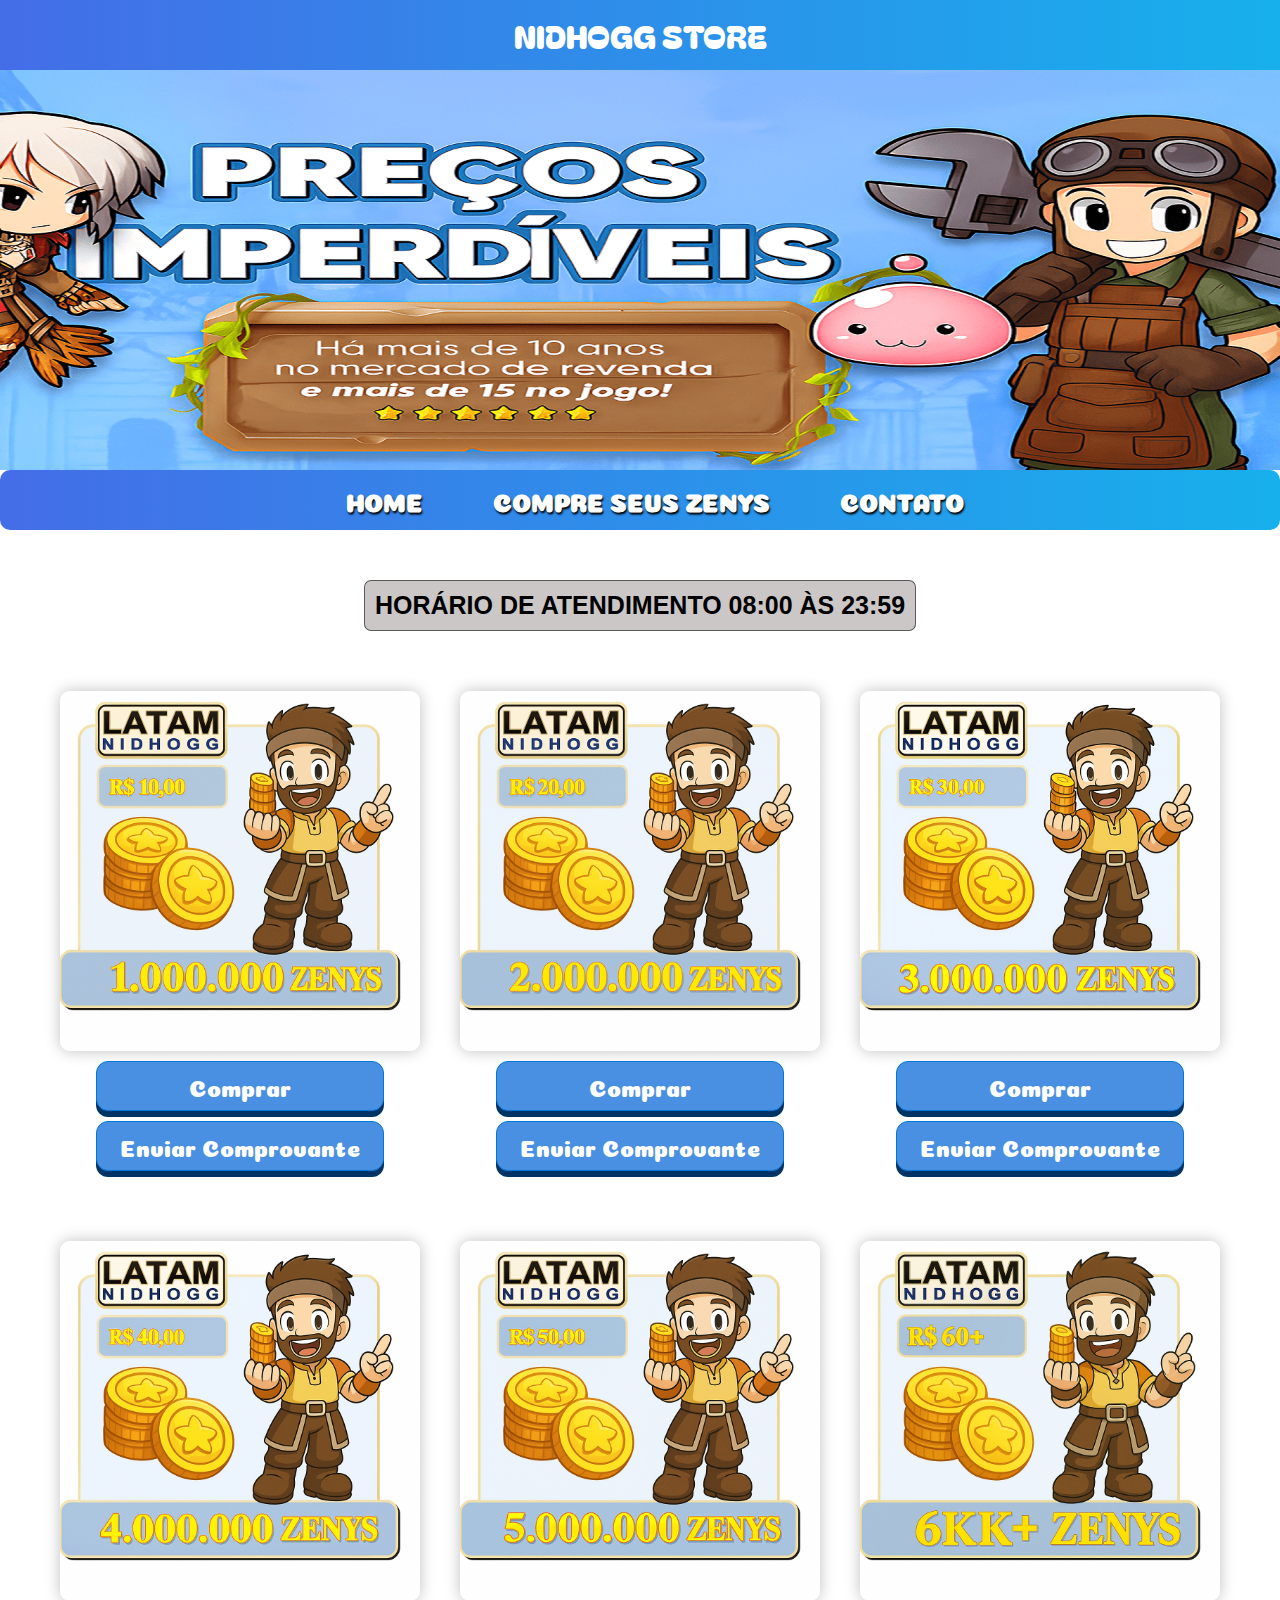
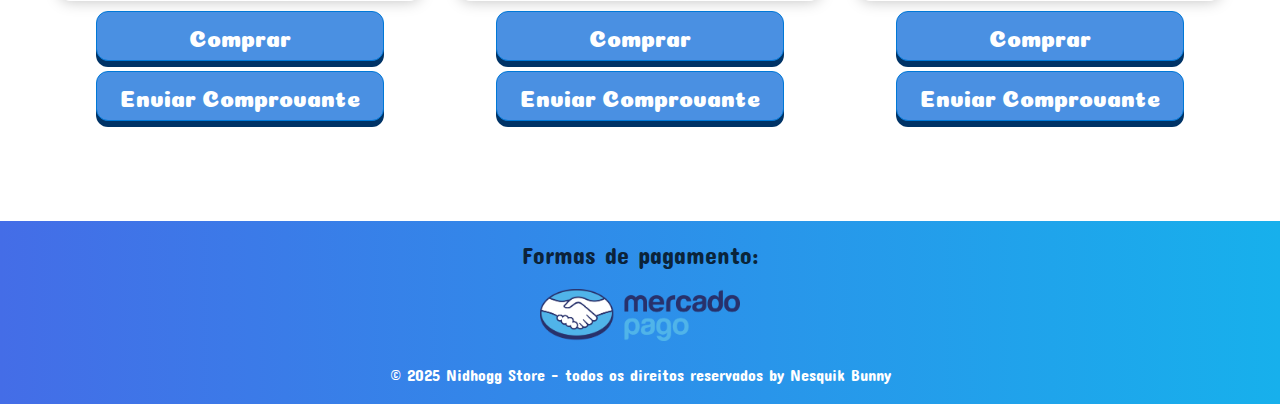
<file: nidhogstore/index.html>
<!doctypehtml><html lang="pt-br"><meta charset="UTF-8"><link href="https://nidhoggstore.netlify.app/"rel="canonical"><meta content="width=device-width,initial-scale=1"name="viewport"><meta content="Venda de Zenys para Ragnarok Latam com entrega rápida e suporte das 8h às 23:59. Compre Zeny com segurança e os melhores preços. Nidhogg Store - confiança garantida."name="description"><meta content="zeny ragnarok, comprar zeny, zeny barato, zeny latam, nidhogg store, loja de zeny, ragnarok online latam, zeny confiável"name="keywords"><title>Nidhogg Store - Loja de Zeny para Ragnarok Online Latam</title><link href="css/styles.css"rel="stylesheet"><link href="img/icon.png"rel="shortcut icon"type="image/x-icon"><link href="https://fonts.googleapis.com"rel="preconnect"><link href="https://fonts.gstatic.com"rel="preconnect"crossorigin><link href="https://fonts.googleapis.com/css2?family=Bagel+Fat+One&family=Coiny&family=Cherry+Bomb+One&family=Concert+One&display=swap"rel="stylesheet"><div class="wrapper"><header><div class="nidhogstore"><div class="texto">NIDHOGG STORE</div></div><div class="banner"><img alt="Banner promocional da Nidhogg Store - venda de Zenys para Ragnarok Online"src="img/banner.png"></div><nav><ul><li><a href="index.html">HOME</a><li><a href="#cards">COMPRE SEUS ZENYS</a><li><a href="https://discord.gg/UQtkH8vG"target="_blank">CONTATO</a></ul></nav></header><main><h1>HORÁRIO DE ATENDIMENTO 08:00 ÀS 23:59</h1><section class="container"><article id="cards"><img alt="Compra de 1kk Zeny para Ragnarok Online Latam, servidor Nidhogg"src="img/1.png"> <a href="https://mpago.la/2LHu2zF"target="_blank">Comprar</a> <a href="https://discord.gg/UQtkH8vG"target="_blank"class="comprovante">Enviar Comprovante</a></article><article><img alt="Compra de 2kk Zeny para Ragnarok Nidhogg Latam com entrega rápida"src="img/2.png"> <a href="https://mpago.la/1AG2BNE"target="_blank">Comprar</a> <a href="https://discord.gg/UQtkH8vG"target="_blank"class="comprovante">Enviar Comprovante</a></article><article><img alt="Pacote de 3kk Zeny para servidor Nidhogg no Ragnarok Latam"src="img/3.png"> <a href="https://mpago.la/1kq5taA"target="_blank">Comprar</a> <a href="https://discord.gg/UQtkH8vG"target="_blank"class="comprovante">Enviar Comprovante</a></article><article><img alt="Comprar 4kk de Zeny com segurança - Ragnarok Nidhogg"src="img/4.png"> <a href="https://mpago.la/1ETSpQX"target="_blank">Comprar</a> <a href="https://discord.gg/UQtkH8vG"target="_blank"class="comprovante">Enviar Comprovante</a></article><article><img alt="Pacote de 5kk Zeny para Ragnarok Latam - Loja Nidhogg Store"src="img/5.png"> <a href="https://mpago.la/1eJfMJ1"target="_blank">Comprar</a> <a href="https://discord.gg/UQtkH8vG"target="_blank"class="comprovante">Enviar Comprovante</a></article><article><img alt="Pacote personalizado de Zenys para Ragnarok Nidhogg - entre em contato"src="img/6.png"> <a href="https://link.mercadopago.com.br/nidhoggstore"target="_blank">Comprar</a> <a href="https://discord.gg/UQtkH8vG"target="_blank"class="comprovante">Enviar Comprovante</a></article></section></main><footer><p>Formas de pagamento:<div class="cards"><img alt="Pagamento via Pix disponível na Nidhogg Store"src="img/pix.png"></div><p id="copy">© 2025 Nidhogg Store - todos os direitos reservados by Nesquik Bunny</footer></div><script type="application/ld+json">{
        "@context": "https://schema.org/",
        "@type": "Store",
        "name": "Nidhogg Store",
        "image": "https://nidhoggstore.netlify.app/img/logo.png",
        "description": "Venda de Zenys para Ragnarok Online com preços acessíveis.",
        "url": "https://nidhoggstore.netlify.app",
        "openingHours": "Mo-Su 08:00-23:59"
    }</script>
</file>
<file: nidhogstore/css/styles.css>
main h1,nav a,nav ul li{padding:10px}main .container article a,nav a{text-decoration:none;color:#fff}footer,header .nidhogstore,header nav{background:linear-gradient(90deg,#446de7 0,#17b0ec 100%)}footer,footer #copy,main{text-align:center}*{padding:0;border:0;margin:0;box-sizing:border-box}body,html{height:100%;scroll-behavior:smooth}header,header .banner,header .banner img{height:auto;width:100%}body,main .container article .buttons{display:flex;flex-direction:column}.wrapper{display:flex;flex-direction:column;min-height:100vh}header .nidhogstore{width:100%;height:70px;color:#fff;display:flex;align-items:center;justify-content:center;font-family:"Bagel Fat One",system-ui;font-size:2rem}header .banner img{display:block;object-fit:cover}header nav{display:flex;align-items:center;justify-content:center;width:100%;height:60px;border-radius:10px;color:#fff}nav ul{display:flex;list-style:none;font-weight:700;font-family:Coiny,system-ui;text-shadow:1px 2px 2px #000}nav ul li{margin-left:30px}nav a{font-size:1.5rem}nav ul li a:hover{background-color:#ffffff6b;border-radius:3px;transition:.5s}main{margin-top:50px;flex:1}main h1{display:inline-block;background-color:#b8b3b3bb;font-size:25px;border-radius:7px;border:1px solid #313131bb;font-family:Arial,Helvetica,sans-serif}main .container{width:100%;margin-top:30px;display:flex;flex-wrap:wrap;justify-content:center;gap:40px}main .container article{margin-top:30px;width:360px}main .container article img{width:100%;max-width:100%;display:block;border-radius:10px;box-shadow:0 0 15px #00000040}main .container article a{display:block;width:80%;border:1px solid #0078d7;border-radius:12px;padding:12px;background-color:#4a90e2;margin:10px auto 0;font-family:Coiny,system-ui;font-size:1.4rem;box-shadow:0 6px 0 #036}main .container article a:hover{transform:scale(1.03);transition:cubic-bezier(.165, .84, .44, 1);background-color:#0056b3}main .container article a:active{transform:translateY(4px);box-shadow:0 2px 0 #024}footer{padding:20px;margin-top:100px}footer .cards img{width:200px;object-fit:cover;margin-top:20px;margin-bottom:20px}footer p{font-family:"Concert One",sans-serif;color:#000000c5;font-size:1.5rem}footer #copy{color:#fff;font-size:1rem}@media (min-width:2560px){footer p,main h1,nav a{font-size:2rem}html{font-size:115%}header .nidhogstore{font-size:3rem;height:90px}header nav{height:70px}main h1{padding:20px}main .container article{width:420px}main .container article a{font-size:2rem;padding:18px}footer .cards img{width:250px}footer #copy{font-size:1.2rem}}@media (min-width:3840px){html{font-size:130%}header .nidhogstore{font-size:3.5rem;height:100px}header nav{height:80px}nav a{font-size:2.3rem}footer p,main h1{font-size:2.2rem}main h1{padding:25px}main .container article{width:500px}main .container article a{font-size:2.2rem;padding:22px}footer .cards img{width:300px}footer #copy{font-size:1.5rem}}@media (max-width:480px){header nav,nav ul{flex-direction:column}header .nidhogstore{font-size:1.4rem;height:60px}header nav{height:auto;padding:10px 0}nav ul{align-items:center;padding:0}nav ul li{margin:10px 0}footer p,nav a{font-size:1.2rem}main h1{font-size:1.1rem;padding:10px}main .container{flex-direction:column;align-items:center}main .container article{width:90%;margin-top:30px}main .container article img{width:100%}main .container article a{width:90%;font-size:1.2rem;padding:12px}footer .cards img{width:150px}footer #copy{font-size:.9rem}}@media (max-width:768px){header .nidhogstore{font-size:1.6rem}main h1,nav a{font-size:1.3rem}main .container article{width:80%}footer p,main .container article a{font-size:1.4rem}footer .cards img{width:180px}footer #copy{font-size:1rem}}@media (max-width:1024px){header .nidhogstore{font-size:1.8rem}footer p,main h1,nav a{font-size:1.5rem}main .container article{width:85%}main .container article a{font-size:1.6rem}footer .cards img{width:200px}footer #copy{font-size:1rem}}
</file>
